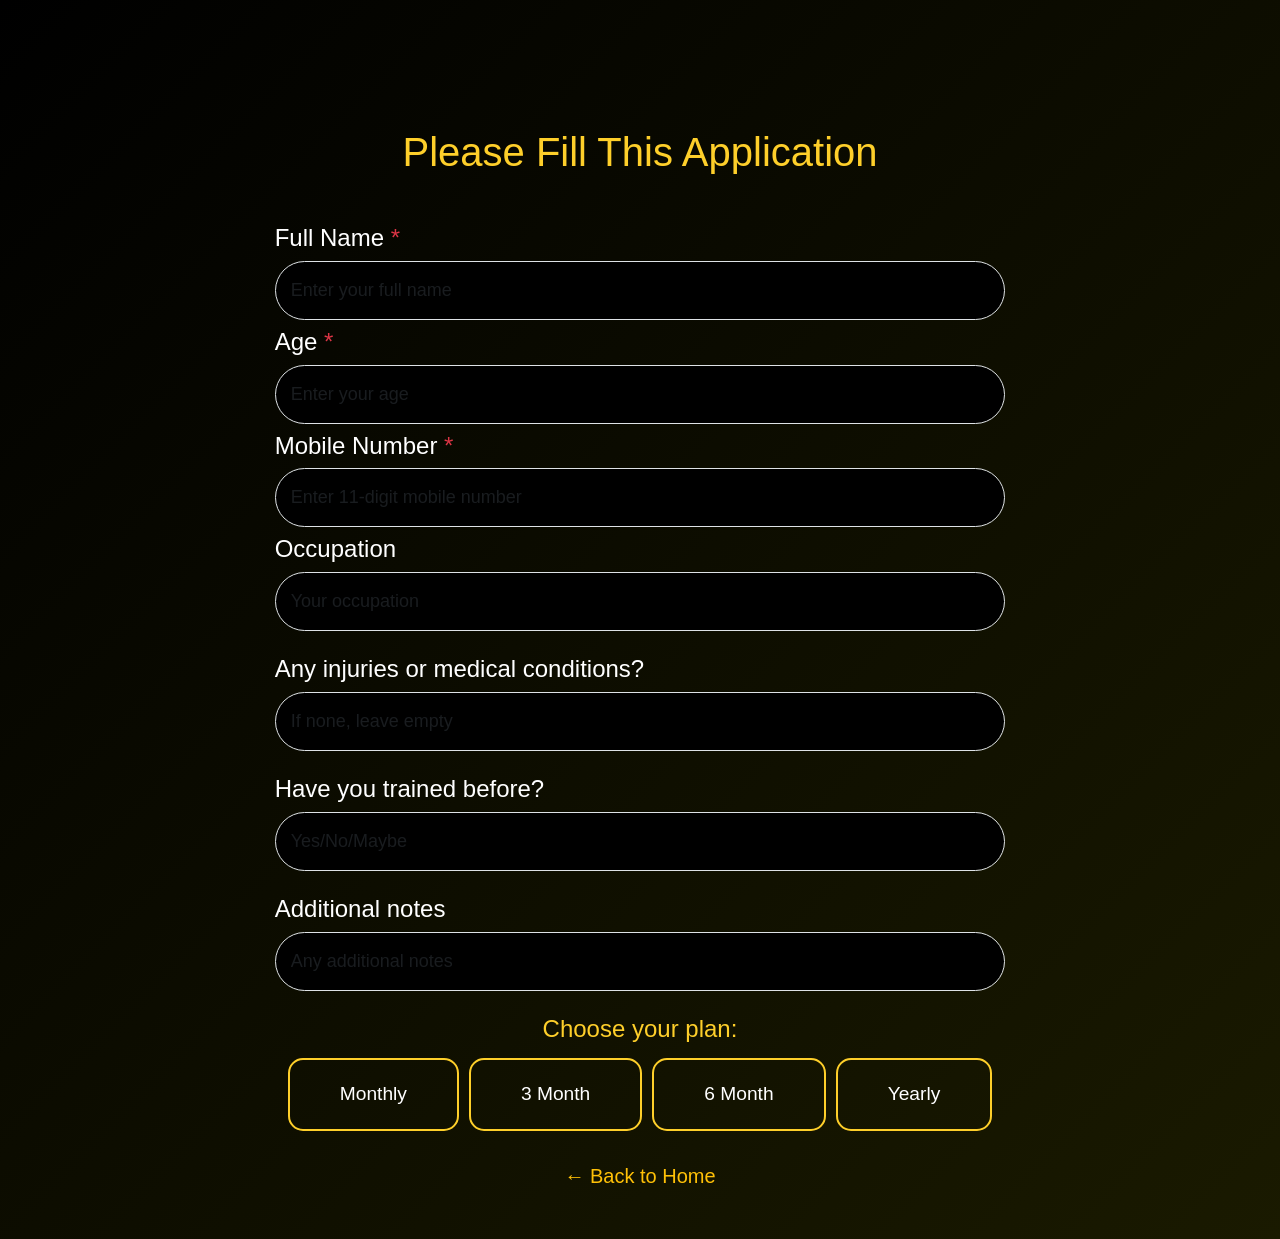
<file: subscription-form.html>
<!doctype html>
<html lang="en">
<head>
  <meta charset="UTF-8" />
  <meta name="viewport" content="width=device-width, initial-scale=1.0" />
  <title>Subscription Form - Unlimited Gym</title>
  <meta http-equiv="Content-Security-Policy" content="upgrade-insecure-requests">
  <link href="https://cdn.jsdelivr.net/npm/bootstrap@5.3.0/dist/css/bootstrap.min.css" rel="stylesheet" />
  <link rel="stylesheet" href="https://cdnjs.cloudflare.com/ajax/libs/font-awesome/6.0.0/css/all.min.css" />
  <link rel="stylesheet" href="gym.css" />
  <style>
    .data input { height: auto; padding: 15px; font-size: 18px; }
    .data ::placeholder { font-size: 18px; }
    @media (max-width: 768px) {
      .data input { font-size: 16px; padding: 12px; }
      .data ::placeholder { font-size: 16px; }
      .options label { padding: 12px 20px; font-size: 14px; }
    }
  </style>
</head>
<body>
  <div class="data">
    <div class="container py-5">
      <h1 class="text-center mb-5" style="color: #fecf2a">Please Fill This Application</h1>
      <div class="row justify-content-center">
        <div class="col-lg-8">
          <div class="input">
            <h4>Full Name <span class="text-danger">*</span></h4>
            <input type="text" id="fullName" class="form-control form-input mb-2" placeholder="Enter your full name" />
            <div id="nameError" class="error-message"></div>

            <h4>Age <span class="text-danger">*</span></h4>
            <input type="number" id="age" class="form-control form-input mb-2" placeholder="Enter your age" />
            <div id="ageError" class="error-message"></div>

            <h4>Mobile Number <span class="text-danger">*</span></h4>
            <input type="tel" id="mobile" class="form-control form-input mb-2" placeholder="Enter 11-digit mobile number" />
            <div id="mobileError" class="error-message"></div>

            <h4>Occupation</h4>
            <input type="text" id="occupation" class="form-control form-input mb-4" placeholder="Your occupation" />

            <h4>Any injuries or medical conditions?</h4>
            <input type="text" id="injuries" class="form-control form-input mb-4" placeholder="If none, leave empty" />

            <h4>Have you trained before?</h4>
            <input type="text" id="trainedBefore" class="form-control form-input mb-4" placeholder="Yes/No/Maybe" />

            <h4>Additional notes</h4>
            <input type="text" id="notes" class="form-control form-input mb-4" placeholder="Any additional notes" />
          </div>
        </div>
      </div>

      <div class="form">
        <div class="section">
          <h2>Choose your plan:</h2>
          <div class="options">
            <input type="radio" id="monthly" name="plan" value="monthly" />
            <label for="monthly">Monthly</label>
            <input type="radio" id="3month" name="plan" value="3 month" />
            <label for="3month">3 Month</label>
            <input type="radio" id="6month" name="plan" value="6 month" />
            <label for="6month">6 Month</label>
            <input type="radio" id="yearly" name="plan" value="yearly" />
            <label for="yearly">Yearly</label>
          </div>
        </div>

        <div class="section" id="sessionsBox" style="display: none">
          <h2>Choose number of sessions per week:</h2>
          <div class="options">
            <input type="radio" id="3sessions" name="sessions" value="3" />
            <label for="3sessions">3 Sessions</label>
            <input type="radio" id="everyday" name="sessions" value="Everyday" />
            <label for="everyday">Everyday</label>
          </div>
        </div>

        <h2 id="finalPrice"></h2>

        <div class="text-center">
          <button type="button" id="submitBtn" class="btn btn-warning btn-lg px-5 py-3 fs-3">Submit ✅</button>
        </div>

        <div class="text-center mt-4">
          <a href="index.html" class="text-warning text-decoration-none fs-5">← Back to Home</a>
        </div>
      </div>
    </div>
  </div>
  <script src="https://cdn.jsdelivr.net/npm/bootstrap@5.3.0/dist/js/bootstrap.bundle.min.js"></script>
  <script src="gym.js"></script>
</body>
</html>
</file>
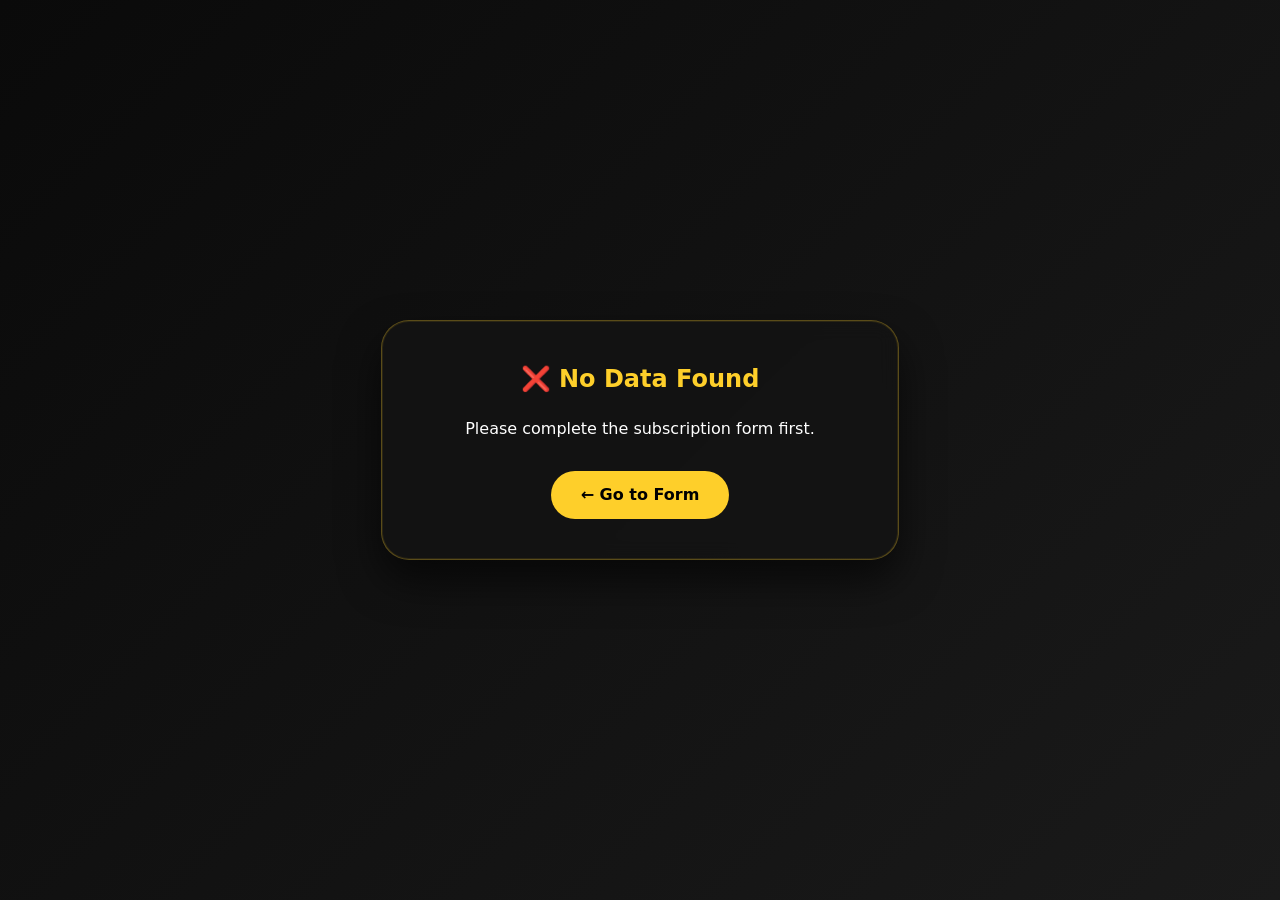
<file: transfer.html>
<!doctype html>
<html lang="en">
<head>
  <meta charset="UTF-8" />
  <meta name="viewport" content="width=device-width, initial-scale=1.0" />
  <title>Transfer - Unlimited Gym</title>
  <meta http-equiv="Content-Security-Policy" content="upgrade-insecure-requests">
  <link rel="stylesheet" href="gym.css" />
  <style>
    .logo { content: url("https://res.cloudinary.com/dgsric2be/image/upload/v1771480891/only_logo_yz1ozh.png"); }
  </style>
</head>
<body class="transfer-page">
  <div class="transfer-container">
    <div class="transfer-card" id="transferCard">
      <div class="transfer-header">
        <img src="https://res.cloudinary.com/dgsric2be/image/upload/v1771480891/only_logo_yz1ozh.png" alt="Unlimited Gym Logo" class="logo" />
        <h1>💪 UNLIMITED GYM</h1>
        <p class="subtitle">Membership Transfer Details</p>
      </div>

      <div class="info-box">
        <h2>👤 Member Information</h2>
        <div class="info-row"><span class="label">Full Name:</span><span class="value" id="displayName">-</span></div>
        <div class="info-row"><span class="label">Phone Number:</span><span class="value" id="displayMobile">-</span></div>
        <div class="info-row"><span class="label">Membership Plan:</span><span class="value highlight" id="displayPlan">-</span></div>
        <div class="info-row"><span class="label">Sessions/Week:</span><span class="value highlight" id="displaySessions">-</span></div>
        <div class="info-row total-row"><span class="label">Total Amount:</span><span class="value total" id="displayPrice">0 EGP</span></div>
      </div>

      <div class="payment-box">
        <h2>📱 Vodafone Cash</h2>
        <div class="number-box"><div class="big-number" id="vodafoneNumber">01018148829</div></div>
        <div class="steps">
          <div class="step"><span class="step-icon">1️⃣</span><span>Send amount to <span class="highlight-number">01018148829</span></span></div>
          <div class="step"><span class="step-icon">2️⃣</span><span>Take screenshot of the transfer</span></div>
          <div class="step"><span class="step-icon">3️⃣</span><span>Click WhatsApp button below</span></div>
          <div class="step"><span class="step-icon">4️⃣</span><span>Send transfer screenshot + this page screenshot</span></div>
        </div>
      </div>

      <div class="dates-box">
        <div class="date-row"><span>📅 Request date:</span><span class="date-value" id="displayDate">-</span></div>
        <div class="date-row deadline"><span>⏰ Transfer deadline:</span><span class="date-value" id="displayExpiry">-</span></div>
      </div>

      <div class="reminder"><p>📸 <strong>Screenshot this page</strong> and send it with your transfer screenshot</p></div>

      <div class="transfer-footer">
        <p>Unlimited Gym - Alexandria</p>
        <p>📍 11 Cafr sakr set campsezar</p>
        <p>📞 03 5913737</p>
      </div>
    </div>

    <div class="action-buttons">
      <button class="btn btn-whatsapp" id="whatsappBtn"><img src="https://upload.wikimedia.org/wikipedia/commons/6/6b/WhatsApp.svg" alt="WhatsApp" /> Send via WhatsApp</button>
      <button class="btn btn-download" id="downloadBtn">📸 Download Screenshot</button>
      <a href="subscription-form.html" class="btn btn-back">← Back to Form</a>
    </div>

    <div class="note">
      <p>⚠️ Keep this page open until you complete the transfer</p>
      <p>✅ Membership activated within 24 hours after payment confirmation</p>
    </div>

    <div class="text-center">
      <a href="index.html" class="text-warning text-decoration-none btn btn-back">← Back to Home</a>
    </div>
  </div>
  <script src="https://cdn.jsdelivr.net/npm/bootstrap@5.3.0/dist/js/bootstrap.bundle.min.js"></script>
  <script src="gym.js"></script>
</body>
</html>
</file>
<file: gym.css>
/* ==============================
   RESET & VARIABLES
============================== */
:root {
  --primary: #fecf2a;
  --primary-dark: #e5b920;
  --dark: #000000;
  --dark-secondary: #1a1a1a;
  --dark-light: #2d2d2d;
  --white: #ffffff;
  --gray: #e0e0e0;
  --gray-dark: #888888;
  --whatsapp: #25d366;
  --success: #28a745;
  --danger: #dc3545;
  --warning: #ffc107;
  --transition: all 0.3s ease;
  --border-radius-sm: 12px;
  --border-radius-md: 20px;
  --border-radius-lg: 30px;
  --border-radius-full: 50%;
  --space-xs: 4px;
  --space-sm: 8px;
  --space-md: 16px;
  --space-lg: 24px;
  --space-xl: 32px;
  --space-xxl: 48px;
}

* {
  margin: 0;
  padding: 0;
  box-sizing: border-box;
}

html {
  scroll-behavior: smooth;
  -webkit-text-size-adjust: 100%;
  overflow-x: hidden;
}

/* ===== INTRO SCREEN START ===== */
/* Intro Screen Styles */
.intro-screen {
  position: fixed;
  top: 0;
  left: 0;
  width: 100%;
  height: 100%;
  background: linear-gradient(135deg, #000000 0%, #1a1a00 25%, #000000 50%, #1a1a00 75%, #000000 100%);
  background-size: 400% 400%;
  animation: gradientShift 15s ease infinite;
  z-index: 9999;
  display: flex;
  align-items: center;
  justify-content: center;
  opacity: 1;
  transition: opacity 0.8s ease;
}

.intro-screen.fade-out {
  opacity: 0;
  pointer-events: none;
}

.intro-screen-content {
  text-align: center;
  padding: 20px;
  animation: introFadeIn 1s ease;
}

@keyframes introFadeIn {
  from {
    opacity: 0;
    transform: scale(0.95);
  }
  to {
    opacity: 1;
    transform: scale(1);
  }
}

.intro-screen-image {
  width: 100%;
  max-width: 600px;
  height: auto;
  border-radius: 30px;
  margin-bottom: 30px;
  box-shadow: 0 10px 30px rgba(254, 207, 42, 0.3);
  animation: imagePulse 2s ease infinite;
}

@keyframes imagePulse {
  0%, 100% {
    transform: scale(1);
    box-shadow: 0 10px 30px rgba(254, 207, 42, 0.3);
  }
  50% {
    transform: scale(1.02);
    box-shadow: 0 15px 40px rgba(254, 207, 42, 0.5);
  }
}

.intro-screen-text {
  color: var(--primary);
  text-align: center;
  font-size: 28px;
  font-weight: 800;
  margin-bottom: 40px;
}

.intro-screen-text p {
  margin: 0;
  line-height: 1.2;
  text-transform: uppercase;
  letter-spacing: 2px;
  font-size: larger;
}

.discover-btn {
  background: var(--primary);
  color: #000000;
  border: none;
  border-radius: 60px;
  padding: 15px 40px;
  font-size: 20px;
  font-weight: 800;
  cursor: pointer;
  transition: all 0.3s ease;
  box-shadow: 0 8px 20px rgba(254, 207, 42, 0.4);
  text-transform: uppercase;
  letter-spacing: 2px;
}

.discover-btn:hover {
  background: var(--white);
  transform: translateY(-3px);
  box-shadow: 0 12px 25px rgba(254, 207, 42, 0.5);
}

.discover-btn:active {
  transform: translateY(0);
}

/* Main Content - Initially Hidden */
.main-content {
  opacity: 0;
  visibility: hidden;
  transition: opacity 0.8s ease, visibility 0.8s ease;
}

.main-content.active {
  opacity: 1;
  visibility: visible;
}

/* Disable scrolling when intro screen is visible */
body.no-scroll {
  overflow: hidden;
}

@media (max-width: 768px) {
  .intro-screen-text {
    font-size: 22px;
  }
  .discover-btn {
    padding: 12px 30px;
    font-size: 16px;
  }
  .intro-screen-image {
    max-width: 90%;
  }
}
/* ===== INTRO SCREEN END ===== */

/* ===== ANIMATIONS START ===== */
/* 1. BACKGROUND ANIMATION - Animated Gradient */
body {
  margin: 0;
  overflow-x: hidden;
  background: linear-gradient(135deg, #000000 0%, #1a1a00 25%, #000000 50%, #1a1a00 75%, #000000 100%);
  background-size: 400% 400%;
  animation: gradientShift 15s ease infinite;
  font-family:
    -apple-system, BlinkMacSystemFont, "Segoe UI", Roboto, Oxygen, Ubuntu,
    sans-serif;
  color: var(--white);
  padding-top: 80px;
  line-height: 1.5;
  min-height: 100vh;
}

@keyframes gradientShift {
  0% {
    background-position: 0% 50%;
  }
  50% {
    background-position: 100% 50%;
  }
  100% {
    background-position: 0% 50%;
  }
}

/* 2. FADE-UP ANIMATION */
.fade-up {
  opacity: 0;
  transform: translateY(40px);
  transition: opacity 0.7s cubic-bezier(0.4, 0, 0.2, 1), transform 0.7s cubic-bezier(0.4, 0, 0.2, 1);
}

.fade-up.show {
  opacity: 1;
  transform: translateY(0);
}

/* 3. SLIDE-LEFT ANIMATION */
.slide-left {
  opacity: 0;
  transform: translateX(-40px);
  transition: opacity 0.6s cubic-bezier(0.4, 0, 0.2, 1), transform 0.6s cubic-bezier(0.4, 0, 0.2, 1);
}

.slide-left.show {
  opacity: 1;
  transform: translateX(0);
}

/* 4. BUTTON ANIMATIONS (Move toward center) */
.subscribe-btn-left {
  opacity: 0;
  transform: translateX(-50px);
  transition: opacity 0.6s cubic-bezier(0.4, 0, 0.2, 1), transform 0.6s cubic-bezier(0.4, 0, 0.2, 1);
  display: inline-block;
}

.subscribe-btn-left.show {
  opacity: 1;
  transform: translateX(0);
}

.subscribe-btn-right {
  opacity: 0;
  transform: translateX(50px);
  transition: opacity 0.6s cubic-bezier(0.4, 0, 0.2, 1), transform 0.6s cubic-bezier(0.4, 0, 0.2, 1);
  display: inline-block;
}

.subscribe-btn-right.show {
  opacity: 1;
  transform: translateX(0);
}

/* 5. ZOOM-IN ANIMATION for program cards */
.zoom-in {
  opacity: 0;
  transform: scale(0.95);
  transition: opacity 0.5s cubic-bezier(0.4, 0, 0.2, 1), transform 0.5s cubic-bezier(0.4, 0, 0.2, 1);
}

.zoom-in.show {
  opacity: 1;
  transform: scale(1);
}

/* Stagger delays for program cards */
.program-card {
  transition-delay: 0s;
}

.program-card:nth-child(1) { transition-delay: 0s; }
.program-card:nth-child(2) { transition-delay: 0.08s; }
.program-card:nth-child(3) { transition-delay: 0.16s; }
.program-card:nth-child(4) { transition-delay: 0.24s; }
.program-card:nth-child(5) { transition-delay: 0.32s; }
.program-card:nth-child(6) { transition-delay: 0.40s; }
.program-card:nth-child(7) { transition-delay: 0.48s; }
.program-card:nth-child(8) { transition-delay: 0.56s; }

/* Ensure smooth transitions for all animated elements */
.fade-up, .slide-left, .zoom-in, .subscribe-btn-left, .subscribe-btn-right {
  will-change: transform, opacity;
}

/* Reduced motion preference support */
@media (prefers-reduced-motion: reduce) {
  * {
    animation-duration: 0.01ms !important;
    animation-iteration-count: 1 !important;
    transition-duration: 0.01ms !important;
    scroll-behavior: auto !important;
  }
  
  body {
    animation: none;
    background: linear-gradient(135deg, #000000, #1a1a00);
  }
  
  .fade-up, .slide-left, .zoom-in, .subscribe-btn-left, .subscribe-btn-right {
    opacity: 1;
    transform: none;
    transition: none;
  }
}
/* ===== ANIMATIONS END ===== */

img {
  opacity: 1;
  transition: opacity 0.3s ease;
  will-change: opacity;
}

img.loading {
  opacity: 0.5;
}

img.loaded {
  opacity: 1;
}

/* ==============================
   HEADER SECTION
============================== */
.site-header {
  position: fixed;
  top: 0;
  left: 0;
  right: 0;
  background-color: #1a1a1a;
  padding: 8px 20px;
  z-index: 1030;
  box-shadow: 0 2px 10px rgba(0, 0, 0, 0.3);
  display: flex;
  align-items: center;
  justify-content: space-between;
  border-radius: 0 0 20px 20px;
  animation: slideDown 0.5s ease;
  transition: top 0.3s ease;
  backface-visibility: hidden;
  -webkit-font-smoothing: antialiased;
}

@keyframes slideDown {
  from {
    transform: translateY(-100%);
    opacity: 0;
  }
  to {
    transform: translateY(0);
    opacity: 1;
  }
}

.logo-container {
  display: flex;
  align-items: center;
}

.logo-container img {
  width: 100px;
  height: auto;
  transition: transform 0.3s ease;
}

.logo-container img:hover {
  transform: scale(1.05);
}

.dropdown-menu {
  background-color: #2d2d2d;
  border: 1px solid #fecf2a;
  border-radius: 10px;
  padding: 8px 0;
  margin-top: 10px !important;
  box-shadow: 0 5px 15px rgba(0, 0, 0, 0.3);
  min-width: 200px;
  animation: fadeIn 0.2s ease;
}

@keyframes fadeIn {
  from {
    opacity: 0;
    transform: translateY(-10px);
  }
  to {
    opacity: 1;
    transform: translateY(0);
  }
}

.dropdown-item {
  color: #ffffff;
  padding: 10px 20px;
  font-size: 14px;
  font-weight: 500;
  transition: all 0.3s ease;
  border-bottom: 1px solid rgba(254, 207, 42, 0.1);
}

.dropdown-item:last-child {
  border-bottom: none;
}

.dropdown-item:hover {
  background-color: #fecf2a;
  color: #000000;
  transform: translateX(5px);
}

.dropdown-item:active {
  background-color: #e5b920;
  color: #000000;
}

.menu-btn {
  background-color: #fecf2a;
  color: #000000;
  border: none;
  border-radius: 30px;
  padding: 6px 16px;
  font-weight: 600;
  font-size: 15px;
  display: flex;
  align-items: center;
  gap: 6px;
  transition: all 0.3s ease;
  box-shadow: 0 2px 8px rgba(254, 207, 42, 0.3);
}

.menu-btn:hover {
  background-color: #ffffff;
  transform: translateY(-2px);
  box-shadow: 0 4px 12px rgba(254, 207, 42, 0.4);
}

.menu-btn i {
  font-size: 18px;
}

.menu-btn::after {
  display: none;
}

.dropdown-overlay {
  position: fixed;
  top: 0;
  left: 0;
  right: 0;
  bottom: 0;
  z-index: 1029;
  display: none;
}

.dropdown-overlay.active {
  display: block;
}

@media (max-width: 768px) {
  .site-header {
    padding: 5px 15px;
  }
  .logo-container img {
    width: 80px;
  }
  .menu-btn {
    padding: 5px 12px;
    font-size: 13px;
  }
  .dropdown-menu {
    min-width: 180px;
  }
  body {
    padding-top: 70px;
  }
}

/* ==============================
   WHATSAPP FLOATING BUTTON
============================== */
.whatsapp {
  position: fixed;
  bottom: 15px;
  right: 15px;
  z-index: 1000;
}

.whatsapp img {
  width: 50px;
  height: 50px;
  border-radius: 50%;
  box-shadow: 0 4px 15px rgba(37, 211, 102, 0.4);
  transition: var(--transition);
  border: 2px solid var(--white);
}

.whatsapp img:hover {
  transform: scale(1.1);
  box-shadow: 0 6px 20px rgba(37, 211, 102, 0.6);
}

@media (min-width: 768px) {
  .whatsapp img {
    width: 60px;
    height: 60px;
  }
}

/* ==============================
   HOME SECTION
============================== */
#home {
  padding: var(--space-md) 0;
}

.container {
  width: 100%;
  padding-right: var(--space-md);
  padding-left: var(--space-md);
  margin-right: auto;
  margin-left: auto;
}

#home img {
  width: 100%;
  height: auto;
  border-radius: 30px;
  margin-bottom: var(--space-md);
  box-shadow: 0 10px 30px rgba(0, 0, 0, 0.5);
  transition: var(--transition);
}

#home img:hover {
  transform: scale(1.02);
}

.intro{
  color: var(--primary);
  text-align: center;
  font-size: 28px;
  font-weight: 800;
}

.intro p {
  margin: 0;
  line-height: 1.2;
  text-transform: uppercase;
  letter-spacing: 2px;
  font-size: larger;
}

@media (max-width: 480px) {
  .intro {
    font-size: 22px;
    padding: var(--space-md);
  }
}

.text {
  background: linear-gradient(
    145deg,
    rgba(37, 37, 37, 0.9),
    rgba(20, 20, 20, 0.95)
  );
  color: var(--primary);
  text-align: center;
  font-size: 28px;
  font-weight: 800;
  border: 2px solid var(--primary);
  border-radius: 40px;
  padding: var(--space-lg) var(--space-md);
  margin-bottom: var(--space-xl);
  backdrop-filter: blur(5px);
  box-shadow: 0 8px 25px rgba(254, 207, 42, 0.15);
}

.text p {
  margin: 0;
  line-height: 1.2;
  text-transform: uppercase;
  letter-spacing: 2px;
}

@media (max-width: 480px) {
  .text {
    font-size: 22px;
    padding: var(--space-md);
  }
}

/* ==============================
   VIDEO SECTION
============================== */
.video-container {
  display: flex;
  justify-content: center;
  margin: 0px;
}

.video-container video {
  width: 100%;
  max-width: 600px;
  height: auto;
  object-fit:contain;
  border-radius: 12px;
  background: black;
}

/* ==============================
   ABOUT SECTION
============================== */
.about {
  border: 2px solid var(--primary);
  border-radius: 40px;
  margin: var(--space-xl) auto;
  padding: var(--space-xl) var(--space-lg);
  backdrop-filter: blur(5px);
  background: rgba(20, 20, 20, 0.7);
}

.about h1 {
  color: var(--primary);
  font-size: 32px;
  margin-bottom: var(--space-md);
  font-weight: 800;
  text-align: center;
}

.about > p {
  color: var(--white);
  font-size: 18px;
  margin-bottom: var(--space-lg);
  text-align: center;
  opacity: 0.9;
}

.about-content {
  max-width: 100%;
  font-size: 16px;
  line-height: 1.7;
  color: var(--gray);
}

.about-content h2 {
  color: var(--primary);
  font-size: 24px;
  margin: var(--space-xl) 0 var(--space-md);
  font-weight: 700;
  text-align: left;
  border-left: 4px solid var(--primary);
  padding-left: var(--space-md);
}

.about-content p {
  margin-bottom: var(--space-md);
}

.about-content ul {
  list-style: none;
  padding: 0;
  margin: var(--space-md) 0;
}

.about-content li {
  margin-bottom: var(--space-md);
  padding-left: 30px;
  position: relative;
  font-size: 15px;
}

.about-content li::before {
  content: "🔥";
  position: absolute;
  left: 0;
  color: var(--primary);
  font-size: 18px;
}

.about-content strong {
  color: var(--primary);
}

@media (max-width: 480px) {
  .about {
    padding: var(--space-lg) var(--space-md);
  }
  .about h1 {
    font-size: 26px;
  }
  .about-content h2 {
    font-size: 20px;
  }
}

/* ==============================
   TIMETABLE & PLANS SECTION
============================== */
.timetable {
  background: linear-gradient(145deg, var(--primary), #f5b81b);
  border: none;
  border-radius: 30px;
  margin: var(--space-lg) 0;
  overflow: hidden;
  box-shadow: 0 10px 30px rgba(254, 207, 42, 0.2);
  position: relative;
  padding: 0;
}

.timetable h1 {
  color: black;
  font-size: 20px;
  font-weight: 800;
  padding: 15px 15px 5px 15px;
  margin: 0;
}

.timetable h2 {
  color: black;
  font-size: 15px;
  font-weight: 700;
  margin: 5px 10px 5px 0px;
  padding: 0px;
  text-align: right;
}

.image-container {
  background: transparent;
  padding: 0px;
  width: 100%;
}

.timetable img {
  width: 100%;
  height: auto;
  display: block;
  border-radius: 15px;
  box-shadow: 0 5px 15px rgba(0, 0, 0, 0.2);
  transition: transform 0.3s ease;
  background: transparent;
  filter: none !important;
  -webkit-filter: none !important;
  opacity: 1 !important;
  mix-blend-mode: normal !important;
}

.timetable img:hover {
  transform: scale(1.02);
}

@media (min-width: 768px) {
  .timetable h1 {
    font-size: 32px;
    padding: 20px 20px 10px 20px;
  }
  .timetable h2 {
    font-size: 24px;
    padding: 0 20px 15px 20px;
  }
  .image-container {
    padding: 0 20px;
  }
}

/* ==============================
   SUBSCRIBE BUTTONS
============================== */
.subscribe {
  display: flex;
  flex-direction: row;
  align-items: center;
  justify-content: center;
  gap: 0;
  margin: var(--space-xl) 0;
  width: 98%;
  margin-left: auto;
  margin-right: auto;
}

.s1btn,
.s2btn {
  padding: 15px 25px;
  font-weight: 800;
  transition: var(--transition);
  cursor: pointer;
  box-shadow: 0 8px 20px rgba(0, 0, 0, 0.3);
  background: transparent;
}

.s1btn {
  background: var(--primary);
  color: black;
  border-radius: 60px 0 0 60px;
  border: 3px solid var(--dark);
  border-right: none;
}

.s2btn {
  background: black;
  color: var(--primary);
  border-radius: 0 60px 60px 0;
  border: 2px solid var(--primary);
  border-left: none;
}

.s1btn h1,
.s2btn h1 {
  font-size: 18px;
  margin: 0;
  text-align: center;
  white-space: nowrap;
}

.s1btn:hover,
.s2btn:hover {
  transform: translateY(-3px);
  box-shadow: 0 12px 25px rgba(0, 0, 0, 0.4);
}

.s1btn:hover {
  background: var(--white);
  color: black;
}

.s2btn:hover {
  background: var(--primary);
  color: black;
}

.subscribe h2 {
  margin: 0 5px;
  font-size: 16px;
  color: white;
}

@media (max-width: 480px) {
  .s1btn,
  .s2btn {
    padding: 12px 18px;
  }
  .s1btn h1,
  .s2btn h1 {
    font-size: 14px;
  }
}

/* ==============================
   PROGRAMS SECTION
============================== */
.programs {
  background: rgba(20, 20, 20, 0.9);
  border: 2px solid var(--primary);
  border-radius: 40px;
  margin: var(--space-xl) 0;
  padding: var(--space-xl) var(--space-lg);
  backdrop-filter: blur(5px);
}

.programs h1 {
  color: var(--primary);
  font-size: 28px;
  font-weight: 800;
  margin-bottom: var(--space-sm);
  text-align: center;
}

.programs p {
  color: var(--gray);
  font-size: 14px;
  margin-bottom: var(--space-lg);
  text-align: center;
}

.row.g-4 {
  --bs-gutter-y: 12px;
  --bs-gutter-x: 12px;
  display: flex;
  flex-wrap: wrap;
}

.col-lg-4,
.col-md-6 {
  padding: 0 6px;
}

.pbtn {
  background: linear-gradient(145deg, var(--primary), #f5b81b);
  color: black;
  border: none;
  font-size: 14px;
  font-weight: 700;
  padding: 12px 10px;
  border-radius: 30px;
  transition: var(--transition);
  display: block;
  text-align: center;
  width: 100%;
  text-decoration: none;
  margin: 0;
  box-shadow: 0 4px 10px rgba(254, 207, 42, 0.2);
  white-space: normal;
  word-wrap: break-word;
  line-height: 1.3;
  min-height: 50px;
  display: flex;
  align-items: center;
  justify-content: center;
}

.pbtn:hover {
  background: var(--white);
  transform: translateY(-2px);
  box-shadow: 0 8px 15px rgba(254, 207, 42, 0.3);
  color: black;
}

@media (max-width: 480px) {
  .programs {
    padding: var(--space-lg) var(--space-md);
  }
  .programs h1 {
    font-size: 24px;
  }
  .programs p {
    font-size: 13px;
  }
  .pbtn {
    font-size: 12px;
    padding: 10px 8px;
    min-height: 45px;
  }
}

@media (min-width: 768px) {
  .pbtn {
    font-size: 15px;
    padding: 14px 12px;
  }
}

/* ==============================
   WORKOUT TABLES
============================== */
.program_table {
  border: 2px solid var(--primary);
  border-radius: 30px;
  padding: var(--space-xl) var(--space-md);
  margin: var(--space-lg) auto;
  backdrop-filter: blur(5px);
  backface-visibility: hidden;
  -webkit-font-smoothing: antialiased;
}

.program_table h1 {
  color: var(--primary);
  font-size: 24px;
  font-weight: 800;
  margin-bottom: var(--space-md);
  text-align: center;
}

.program_table h2 {
  color: var(--primary);
  font-size: 20px;
  font-weight: 700;
  margin: var(--space-lg) 0 var(--space-md);
  text-align: center;
  border-bottom: 2px solid var(--primary);
  padding-bottom: var(--space-sm);
}

.program_table p {
  color: var(--gray);
  font-size: 14px;
  margin-bottom: var(--space-lg);
  text-align: center;
}

.table-responsive {
  border-radius: 20px;
  overflow: hidden;
  margin-bottom: var(--space-lg);
  background: rgba(0, 0, 0, 0.3);
}

.table {
  margin-bottom: 0;
  color: var(--white);
  width: 100%;
}

.table-dark {
  --bs-table-bg: transparent;
  --bs-table-color: var(--white);
}

.table thead th {
  background: rgba(254, 207, 42, 0.15);
  color: var(--primary);
  font-weight: 700;
  font-size: 14px;
  padding: var(--space-sm);
  border-bottom: 2px solid var(--primary);
  white-space: nowrap;
}

.table tbody td {
  padding: var(--space-sm);
  font-size: 13px;
  border-bottom: 1px solid rgba(255, 255, 255, 0.1);
}

.table tbody tr:hover {
  background: rgba(254, 207, 42, 0.1);
}

.back-link {
  display: inline-block;
  margin-top: var(--space-lg);
  color: var(--primary);
  text-decoration: none;
  font-size: 14px;
  font-weight: 600;
  border: 2px solid var(--primary);
  padding: var(--space-sm) var(--space-lg);
  border-radius: 60px;
  transition: var(--transition);
}

.back-link:hover {
  background: var(--primary);
  color: black;
  transform: translateY(-2px);
}

@media (max-width: 480px) {
  .program_table h1 {
    font-size: 22px;
  }
  .program_table h2 {
    font-size: 18px;
  }
  .table thead th {
    font-size: 12px;
  }
  .table tbody td {
    font-size: 11px;
  }
}

/* ==============================
   FOOTER SECTION
============================== */
.footer {
  background: var(--dark-secondary);
  color: var(--gray);
  text-align: center;
  padding: 15px;
  margin-top: var(--space-xxl);
  border-top: 3px solid var(--primary);
}

.footer p {
  margin: 0;
  font-size: 12px;
}

.footer .dev {
  color: var(--primary);
  font-weight: 700;
  font-size: 13px;
}

.social-links {
  display: flex;
  justify-content: center;
  gap: var(--space-md);
}

.social-links a img {
  width: 25px;
  height: 25px;
  transition: var(--transition);
  margin-bottom: 0px;
}

.social-links a img:hover {
  transform: scale(1.2);
}

/* ==============================
   FORM VALIDATION
============================== */
.form-input {
  transition:
    border-color 0.3s ease,
    box-shadow 0.3s ease;
  color: white;
  background-color: #000000;
  border-radius: 30px;
}

.form-input.is-invalid {
  border-color: var(--danger) !important;
  box-shadow: 0 0 0 0.2rem rgba(220, 53, 69, 0.25);
}

.error-message {
  color: var(--danger);
  font-size: 0.875rem;
  margin-top: 0.25rem;
  margin-bottom: 0.5rem;
  animation: fadeIn 0.3s ease;
}

@keyframes fadeIn {
  from {
    opacity: 0;
    transform: translateY(-5px);
  }
  to {
    opacity: 1;
    transform: translateY(0);
  }
}

@keyframes shake {
  0%,
  100% {
    transform: translateX(0);
  }
  10%,
  30%,
  50%,
  70%,
  90% {
    transform: translateX(-5px);
  }
  20%,
  40%,
  60%,
  80% {
    transform: translateX(5px);
  }
}

.shake {
  animation: shake 0.5s ease;
}

@keyframes btnShake {
  0%,
  100% {
    transform: translateX(0);
  }
  20%,
  60% {
    transform: translateX(-5px);
  }
  40%,
  80% {
    transform: translateX(5px);
  }
}

.btn-shake {
  animation: btnShake 0.3s ease;
}

/* ==============================
   SUBSCRIPTION FORM
============================== */
.section {
  margin-bottom: 30px;
}

h2 {
  color: #fecf2a;
  text-align: center;
  margin-bottom: 15px;
  font-size: 1.5rem;
}

.options {
  display: flex;
  flex-wrap: wrap;
  gap: 10px;
  justify-content: center;
}

.options input[type="radio"] {
  display: none;
}

.options label {
  padding: 20px 50px;
  border: 2px solid #fecf2a;
  border-radius: 15px;
  font-size: larger;
  cursor: pointer;
  transition: all 0.3s;
  color: white;
  background: transparent;
}

.options label:hover {
  background-color: black;
  color: #fecf2a;
  transform: scale(1.05);
}

.options input[type="radio"]:checked + label {
  background-color: #fecf2a;
  color: black;
  font-weight: bold;
}

#finalPrice {
  text-align: center;
  font-size: 24px;
  margin-top: 20px;
  font-weight: bold;
  color: #00ff99;
}

#submitBtn {
  margin-top: 30px;
  padding: 15px 40px;
  background-color: #fecf2a;
  color: black;
  font-size: 20px;
  font-weight: bold;
  border: none;
  border-radius: 25px;
  cursor: pointer;
  transition: 0.3s ease;
  display: none;
}

#submitBtn:hover {
  background-color: black;
  color: #fecf2a;
  transform: scale(1.05);
}

#submitBtn:active {
  transform: scale(0.95);
}

@media (max-width: 768px) {
  #submitBtn {
    width: 90%;
    font-size: 18px;
  }
  .options label {
    padding: 15px 30px;
    font-size: 16px;
  }
}

@media (max-width: 480px) {
  .options label {
    padding: 12px 20px;
    font-size: 14px;
  }
  .form {
    padding: 15px;
  }
  h2 {
    font-size: 1.3rem;
  }
}

/* ==============================
   TRANSFER PAGE
============================== */
body.transfer-page {
  padding-top: 0;
  min-height: 100vh;
  display: flex;
  align-items: center;
  justify-content: center;
  background: linear-gradient(135deg, #0a0a0a 0%, #1a1a1a 100%);
  font-family: "Segoe UI", Roboto, system-ui, sans-serif;
}

body.transfer-page .transfer-container {
  max-width: 550px;
  width: 100%;
  margin: 20px auto;
  padding: 0 16px;
}

body.transfer-page .transfer-card {
  background: rgba(20, 20, 20, 0.95);
  backdrop-filter: blur(10px);
  border: 1px solid rgba(254, 207, 42, 0.3);
  border-radius: 28px;
  padding: 24px;
  margin-bottom: 20px;
  box-shadow:
    0 20px 40px rgba(0, 0, 0, 0.6),
    0 0 0 1px rgba(254, 207, 42, 0.1) inset;
  backface-visibility: hidden;
  -webkit-font-smoothing: antialiased;
}

body.transfer-page .transfer-header {
  text-align: center;
  margin-bottom: 24px;
}

body.transfer-page .logo {
  width: 70px;
  height: 70px;
  object-fit: cover;
  border-radius: 16px;
  margin-bottom: 12px;
  border: 2px solid var(--primary);
  box-shadow: 0 8px 20px rgba(254, 207, 42, 0.2);
}

body.transfer-page .transfer-header h1 {
  color: var(--primary);
  font-size: 24px;
  font-weight: 700;
  margin-bottom: 4px;
  letter-spacing: -0.5px;
}

body.transfer-page .subtitle {
  color: var(--gray);
  font-size: 13px;
  text-transform: uppercase;
  letter-spacing: 2px;
  opacity: 0.8;
}

body.transfer-page .info-box,
body.transfer-page .payment-box,
body.transfer-page .dates-box {
  background: rgba(0, 0, 0, 0.4);
  border: 1px solid rgba(254, 207, 42, 0.2);
  border-radius: 20px;
  padding: 18px;
  margin-bottom: 18px;
}

body.transfer-page .info-box h2,
body.transfer-page .payment-box h2 {
  color: var(--primary);
  font-size: 18px;
  font-weight: 600;
  margin-bottom: 12px;
  display: flex;
  align-items: center;
  gap: 8px;
  border-bottom: 2px solid var(--primary);
  padding-bottom: 8px;
}

body.transfer-page .info-row {
  display: flex;
  justify-content: space-between;
  align-items: center;
  padding: 8px 0;
  border-bottom: 1px solid rgba(255, 255, 255, 0.08);
}

body.transfer-page .info-row:last-child {
  border-bottom: none;
}

body.transfer-page .label {
  color: var(--gray);
  font-size: 14px;
  opacity: 0.9;
}

body.transfer-page .value {
  color: var(--white);
  font-size: 15px;
  font-weight: 600;
}

body.transfer-page .highlight {
  color: var(--primary);
}

body.transfer-page .total-row {
  margin-top: 4px;
  padding-top: 12px;
  border-top: 2px solid var(--primary);
}

body.transfer-page .total {
  color: var(--primary);
  font-size: 20px;
  font-weight: 700;
}

body.transfer-page .big-number {
  font-size: 36px;
  font-weight: 700;
  color: var(--primary);
  text-align: center;
  letter-spacing: 2px;
  font-family: "Courier New", monospace;
  background: rgba(254, 207, 42, 0.1);
  padding: 12px;
  border-radius: 16px;
  border: 1px solid var(--primary);
  margin: 12px 0;
  word-break: break-word;
}

body.transfer-page .steps {
  margin-top: 8px;
}

body.transfer-page .step {
  display: flex;
  align-items: center;
  gap: 14px;
  padding: 10px 0;
  border-bottom: 1px solid rgba(255, 255, 255, 0.05);
}

body.transfer-page .step:last-child {
  border-bottom: none;
}

body.transfer-page .step-icon {
  font-size: 20px;
  min-width: 36px;
  text-align: center;
}

body.transfer-page .step span:last-child {
  color: var(--white);
  font-size: 14px;
  line-height: 1.4;
}

body.transfer-page .highlight-number {
  color: var(--primary);
  font-weight: 700;
  background: rgba(254, 207, 42, 0.15);
  padding: 2px 8px;
  border-radius: 30px;
  display: inline-block;
}

body.transfer-page .dates-box {
  background: rgba(254, 207, 42, 0.08);
  border: 1px dashed var(--primary);
}

body.transfer-page .date-row {
  display: flex;
  justify-content: space-between;
  align-items: center;
  padding: 8px 0;
}

body.transfer-page .date-row span:first-child {
  color: var(--gray);
  font-size: 13px;
}

body.transfer-page .date-value {
  color: var(--white);
  font-size: 13px;
  font-weight: 600;
}

body.transfer-page .deadline .date-value {
  color: #ff6b6b;
}

body.transfer-page .reminder {
  background: linear-gradient(
    135deg,
    rgba(254, 207, 42, 0.15),
    rgba(254, 207, 42, 0.05)
  );
  border: 1px solid var(--primary);
  border-radius: 16px;
  padding: 14px;
  margin-bottom: 20px;
  text-align: center;
}

body.transfer-page .reminder p {
  color: var(--white);
  font-size: 14px;
  margin: 0;
}

body.transfer-page .reminder strong {
  color: var(--primary);
}

body.transfer-page .transfer-footer {
  text-align: center;
  margin-top: 20px;
  padding-top: 16px;
  border-top: 1px solid rgba(254, 207, 42, 0.2);
  font-size: 12px;
  color: var(--gray);
  line-height: 1.6;
}

body.transfer-page .transfer-footer p {
  margin: 4px 0;
}

body.transfer-page .action-buttons {
  display: flex;
  flex-direction: row;
  flex-wrap: wrap;
  gap: 10px;
  justify-content: center;
  margin: 0 0 20px 0;
}

body.transfer-page .btn {
  flex: 0 1 auto;
  min-width: 140px;
  padding: 12px 18px;
  border: none;
  border-radius: 40px;
  font-size: 14px;
  font-weight: 600;
  cursor: pointer;
  transition: var(--transition);
  text-decoration: none;
  display: inline-flex;
  align-items: center;
  justify-content: center;
  gap: 8px;
  white-space: nowrap;
  box-shadow: 0 4px 12px rgba(0, 0, 0, 0.3);
}

body.transfer-page .btn-whatsapp {
  background-color: var(--whatsapp);
  color: white;
}

body.transfer-page .btn-whatsapp img {
  width: 18px;
  height: 18px;
  filter: brightness(0) invert(1);
}

body.transfer-page .btn-whatsapp:hover {
  background-color: #128c7e;
  transform: translateY(-2px);
}

body.transfer-page .btn-download {
  background-color: var(--primary);
  color: black;
}

body.transfer-page .btn-download:hover {
  background-color: var(--white);
  transform: translateY(-2px);
}

body.transfer-page .btn-back {
  background-color: transparent;
  color: var(--primary);
  border: 2px solid var(--primary);
  padding: 10px 16px;
}

body.transfer-page .btn-back:hover {
  background-color: var(--primary);
  color: black;
  transform: translateY(-2px);
}

body.transfer-page .note {
  background: rgba(0, 0, 0, 0.3);
  border: 1px solid rgba(254, 207, 42, 0.2);
  border-radius: 16px;
  padding: 14px;
  margin: 20px 0 15px;
  text-align: center;
}

body.transfer-page .note p {
  margin: 4px 0;
  font-size: 13px;
  color: var(--gray);
}

@media (max-width: 768px) {
  body.transfer-page .transfer-container {
    padding: 0 12px;
    margin: 15px auto;
  }
  body.transfer-page .transfer-card {
    padding: 20px;
  }
  body.transfer-page .big-number {
    font-size: 30px;
    padding: 10px;
  }
  body.transfer-page .btn {
    min-width: 130px;
    padding: 11px 15px;
    font-size: 13px;
  }
}

@media (max-width: 550px) {
  body.transfer-page .action-buttons {
    gap: 8px;
  }
  body.transfer-page .btn {
    min-width: 120px;
    padding: 10px 12px;
    font-size: 12px;
  }
  body.transfer-page .btn-whatsapp img {
    width: 16px;
    height: 16px;
  }
}

@media (max-width: 450px) {
  body.transfer-page .action-buttons {
    gap: 8px;
  }
  body.transfer-page .btn {
    min-width: calc(50% - 8px);
    flex: 1 1 auto;
    max-width: none;
    white-space: normal;
    word-break: keep-all;
    padding: 10px 8px;
  }
  body.transfer-page .big-number {
    font-size: 26px;
    letter-spacing: 1px;
  }
  body.transfer-page .info-row {
    flex-direction: column;
    align-items: flex-start;
    gap: 4px;
  }
  body.transfer-page .value {
    width: 100%;
    text-align: left;
  }
}
</file>
